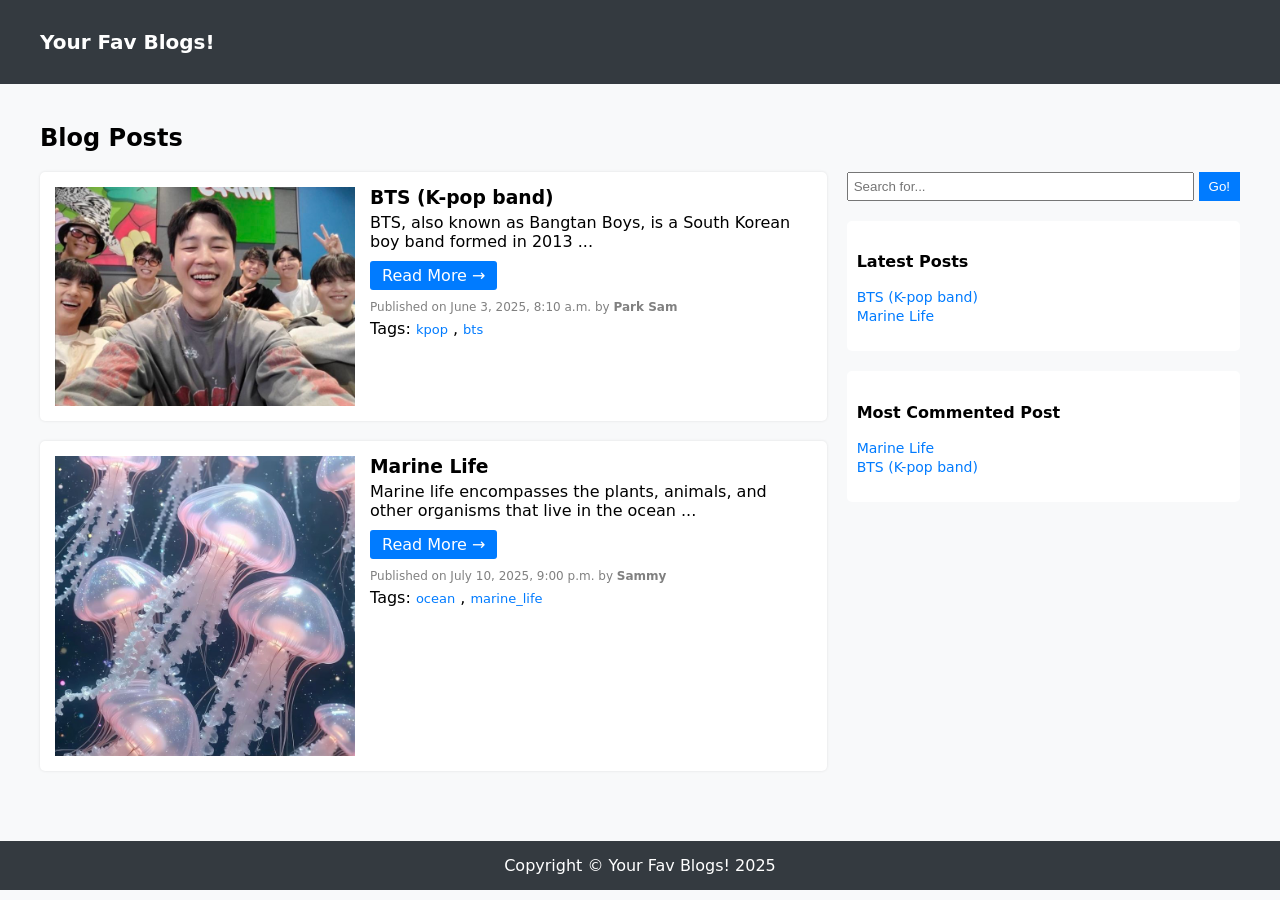
<file: index.html>
<!DOCTYPE html>
<html lang="en">
<head>
  <meta charset="UTF-8">
  <meta name="viewport" content="width=device-width, initial-scale=1">
  <title>Your Fav Blogs!</title>
  <link rel="stylesheet" href="styles.css">
</head>
<body>
  <nav class="navbar">
    <div class="container">
      <span class="navbar-brand">Your Fav Blogs!</span>
    </div>
  </nav>

  <div class="container main">
    <h2>Blog Posts</h2>
    <div class="content">
      <div class="left">
        <div class="blog-post">
          <img src="images/bts.jpeg" alt="BTS" width="300">
          <div>
            <h3>BTS (K-pop band)</h3>
            <p>BTS, also known as Bangtan Boys, is a South Korean boy band formed in 2013 ...</p>
            <a href="page1.html" class="read-more">Read More →</a>
            <p class="meta">Published on June 3, 2025, 8:10 a.m. by <strong>Park Sam</strong></p>
            <p class="tags">Tags: <a href="#">kpop</a>, <a href="#">bts</a></p>
          </div>
        </div>

        <div class="blog-post">
          <img src="images/jellyfish.jpeg" alt="Jellyfish" width="300">
          <div>
            <h3>Marine Life</h3>
            <p>Marine life encompasses the plants, animals, and other organisms that live in the ocean ...</p>
            <a href="page2.html" class="read-more">Read More →</a>
            <p class="meta">Published on July 10, 2025, 9:00 p.m. by <strong>Sammy</strong></p>
            <p class="tags">Tags: <a href="#">ocean</a>, <a href="#">marine_life</a></p>
          </div>
        </div>
      </div>

      <div class="right">
        <div class="search-box">
          <input type="text" placeholder="Search for...">
          <button>Go!</button>
        </div>

        <div class="widget">
          <h4>Latest Posts</h4>
          <ul>
            <li><a href="#">BTS (K-pop band)</a></li>
            <li><a href="#">Marine Life</a></li>
          </ul>
        </div>

        <div class="widget">
          <h4>Most Commented Post</h4>
          <ul>
            <li><a href="#">Marine Life</a></li>
            <li><a href="#">BTS (K-pop band)</a></li>
          </ul>
        </div>
      </div>
    </div>
  </div>

  <footer>
    Copyright © Your Fav Blogs! 2025
  </footer>
</body>
</html>
</file>
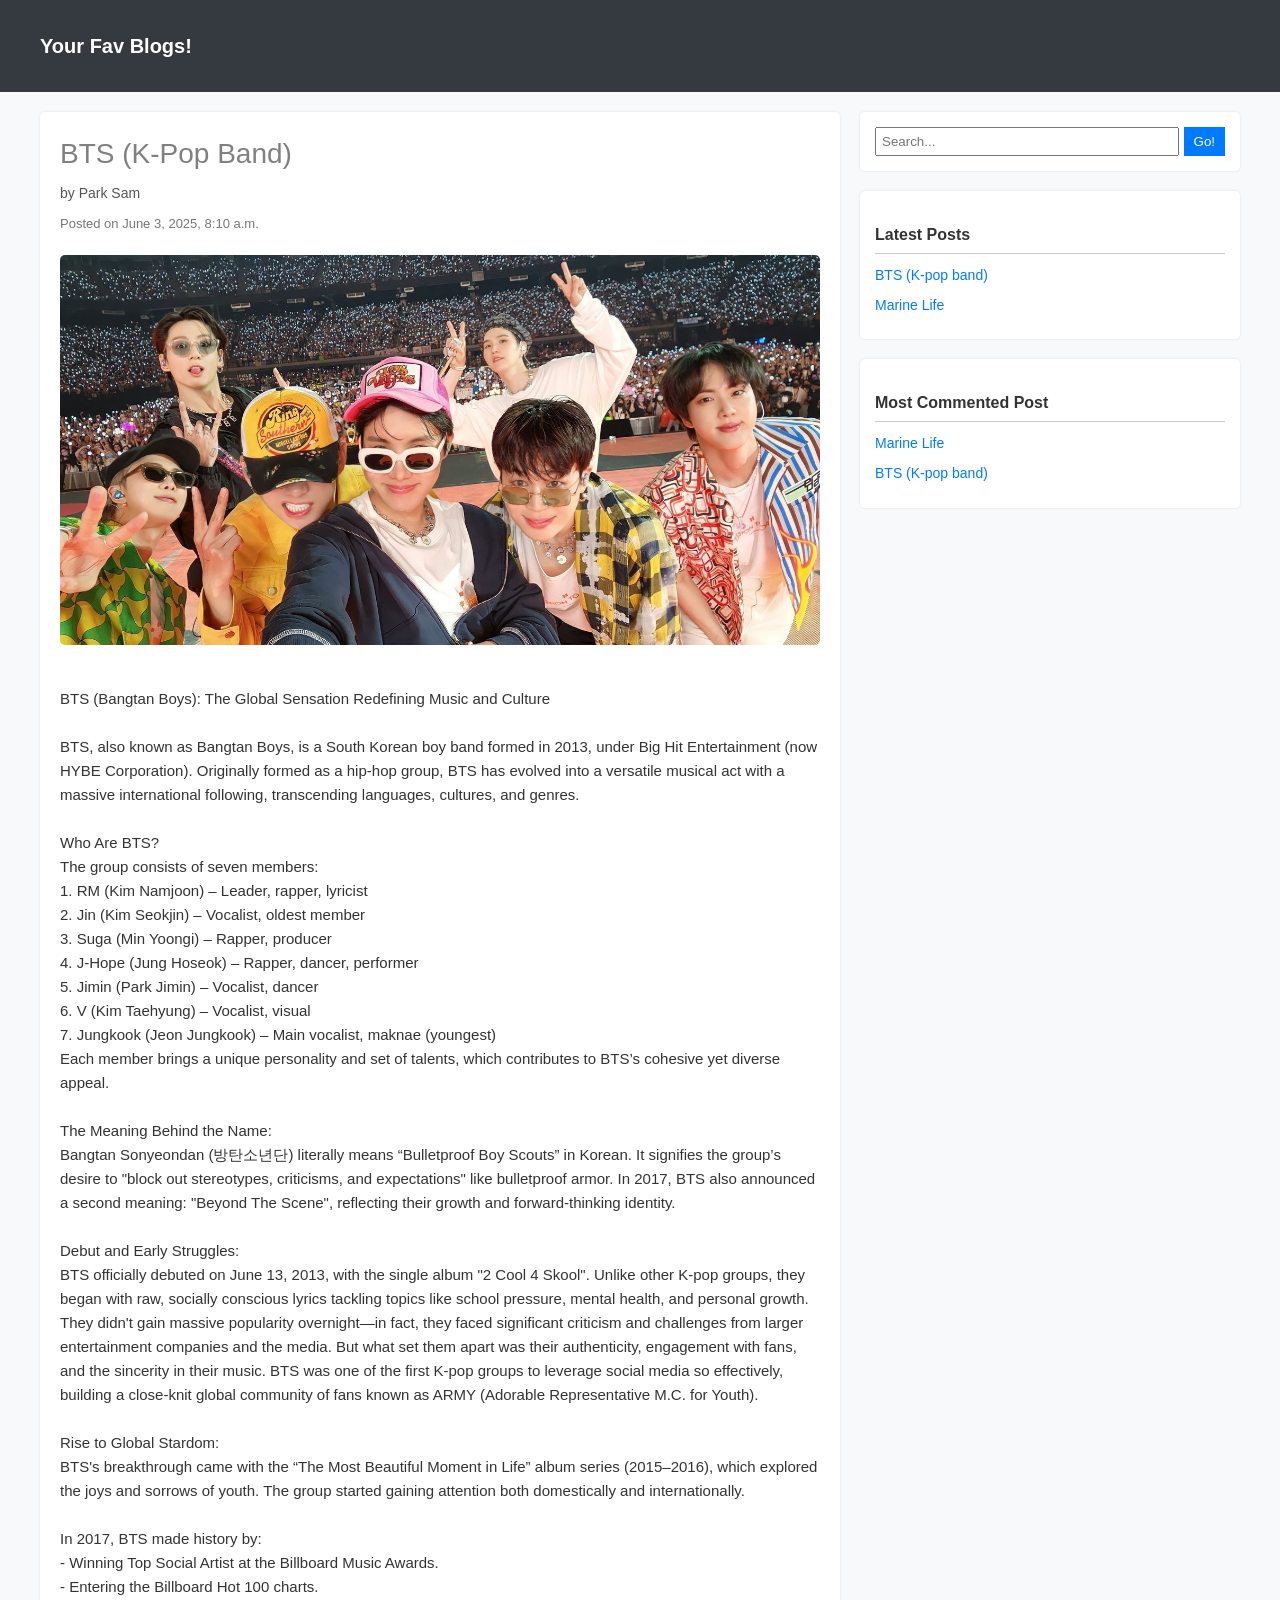
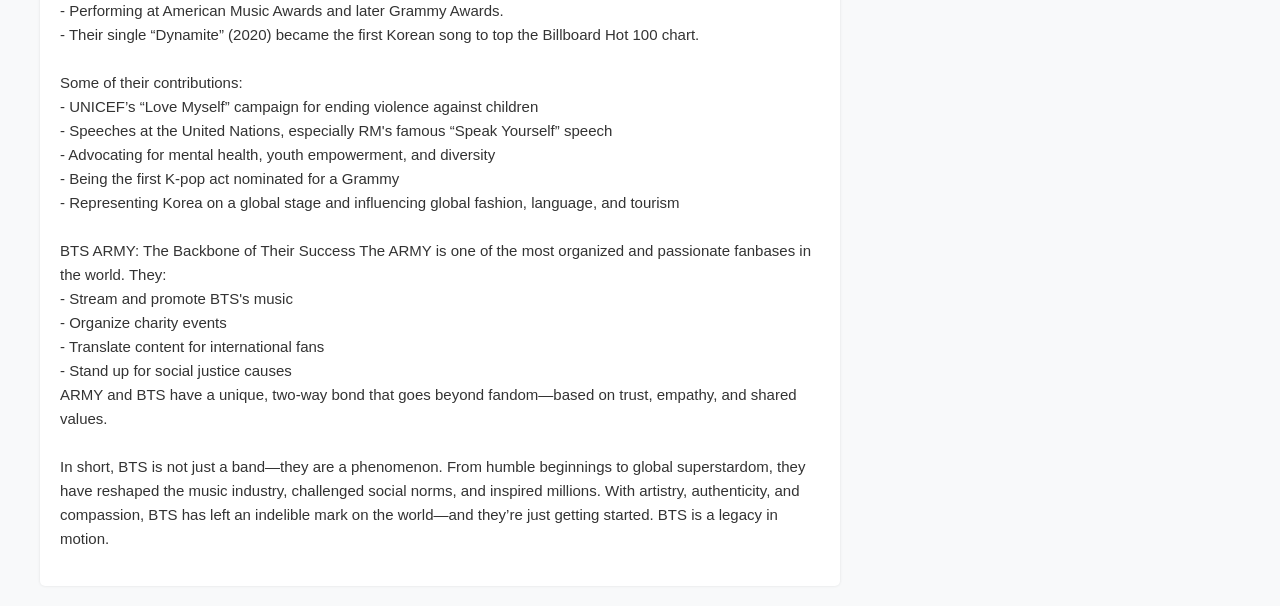
<file: page1.html>
<!DOCTYPE html>
<html lang="en">
<head>
  <meta charset="UTF-8">
  <meta name="viewport" content="width=device-width, initial-scale=1.0">
  <title>Your Fav Blogs! - BTS (K-pop band)</title>
  <style>
    body {
      font-family: 'Segoe UI', sans-serif;
      font-size: 15px;
      line-height: 1.6;
      margin: 0;
      background-color: #f8f9fa;
      color: #333;
    }

    .navbar {
      background-color: #343a40;
      color: white;
      padding: 10px 20px;
    }

    .navbar-brand {
      font-size: 20px;
      font-weight: bold;
    }

    .container {
      max-width: 1200px;
      margin: auto;
      padding: 20px;
    }

    h2 {
      margin-top: 20px;
      margin-bottom: 20px;
    }

    .main {
      display: flex;
      gap: 20px;
    }

    .content {
      flex: 2;
      background-color: white;
      padding: 20px;
      border-radius: 5px;
      box-shadow: 0 0 3px rgba(0, 0, 0, 0.1);
    }

    .sidebar {
      flex: 1;
    }

    .widget {
      background-color: white;
      padding: 15px;
      margin-bottom: 20px;
      border-radius: 5px;
      box-shadow: 0 0 3px rgba(0,0,0,0.1);
    }

    .widget h3 {
      font-size: 16px;
      margin-bottom: 10px;
      border-bottom: 1px solid #ccc;
      padding-bottom: 5px;
    }

    .widget a {
      display: block;
      text-decoration: none;
      color: #007bff;
      margin-bottom: 8px;
      font-size: 14px;
    }

    .search-box {
      display: flex;
      gap: 5px;
      margin-bottom: 20px;
    }

    .search-box input {
      flex: 1;
      padding: 5px;
    }

    .search-box button {
      padding: 5px 10px;
      background-color: #007bff;
      color: white;
      border: none;
      cursor: pointer;
    }

    .blog-title {
      font-size: 28px;
      text-transform: capitalize;
      margin-bottom: 5px;
      color: grey;
    }

    .blog-author {
      font-size: 14px;
      color: #555;
      margin-bottom: 10px;
    }

    .blog-date {
      font-size: 13px;
      color: #777;
      margin-bottom: 20px;
    }

    .blog-image {
      width: 100%;
      border-radius: 5px;
      margin-bottom: 20px;
    }

    .meta {
      font-size: 12px;
      color: gray;
      margin-bottom: 5px;
    }
  </style>
</head>
<body>

  <nav class="navbar">
    <div class="container">
      <span class="navbar-brand">Your Fav Blogs!</span>
    </div>
  </nav>

  <div class="container main">
    <div class="content">
      <div class="blog-title">BTS (K-pop band)</div>
      <div class="blog-author">by Park Sam</div>
      <div class="blog-date">Posted on June 3, 2025, 8:10 a.m. </div>

      <img class="blog-image" src="images/bts2.jpeg" alt="BTS (K-pop band)">

      <p>
        BTS (Bangtan Boys): The Global Sensation Redefining Music and Culture
<br>
<br>BTS, also known as Bangtan Boys, is a South Korean boy band formed in 2013, under Big Hit Entertainment (now HYBE Corporation). Originally formed as a hip-hop group, BTS has evolved into a versatile musical act with a massive international following, transcending languages, cultures, and genres.
<br>
<br>Who Are BTS?
<br>
The group consists of seven members:
<br>1. RM (Kim Namjoon) – Leader, rapper, lyricist
<br>2. Jin (Kim Seokjin) – Vocalist, oldest member
<br>3. Suga (Min Yoongi) – Rapper, producer
<br>4. J-Hope (Jung Hoseok) – Rapper, dancer, performer
<br>5. Jimin (Park Jimin) – Vocalist, dancer
<br>6. V (Kim Taehyung) – Vocalist, visual
<br>7. Jungkook (Jeon Jungkook) – Main vocalist, maknae (youngest)
<br>Each member brings a unique personality and set of talents, which contributes to BTS’s cohesive yet diverse appeal.
<br>
<br>The Meaning Behind the Name:
<br>Bangtan Sonyeondan (방탄소년단) literally means “Bulletproof Boy Scouts” in Korean.
It signifies the group’s desire to "block out stereotypes, criticisms, and expectations" like bulletproof armor.
In 2017, BTS also announced a second meaning: "Beyond The Scene", reflecting their growth and forward-thinking identity.
<br>
<br>Debut and Early Struggles:
<br>BTS officially debuted on June 13, 2013, with the single album "2 Cool 4 Skool". Unlike other K-pop groups, they began with raw, socially conscious lyrics tackling topics like school pressure, mental health, and personal growth. They didn't gain massive popularity overnight—in fact, they faced significant criticism and challenges from larger entertainment companies and the media.
But what set them apart was their authenticity, engagement with fans, and the sincerity in their music. BTS was one of the first K-pop groups to leverage social media so effectively, building a close-knit global community of fans known as ARMY (Adorable Representative M.C. for Youth).
<br>
<br>Rise to Global Stardom:
<br>BTS's breakthrough came with the “The Most Beautiful Moment in Life” album series (2015–2016), which explored the joys and sorrows of youth. The group started gaining attention both domestically and internationally.
<br>
<br>In 2017, BTS made history by:
<br>- Winning Top Social Artist at the Billboard Music Awards.
<br>- Entering the Billboard Hot 100 charts.
<br>- Performing at American Music Awards and later Grammy Awards.
<br>- Their single “Dynamite” (2020) became the first Korean song to top the Billboard Hot 100 chart.
<br>
<br>Some of their contributions:
<br>- UNICEF’s “Love Myself” campaign for ending violence against children
<br>- Speeches at the United Nations, especially RM's famous “Speak Yourself” speech
<br>- Advocating for mental health, youth empowerment, and diversity
<br>- Being the first K-pop act nominated for a Grammy
<br>- Representing Korea on a global stage and influencing global fashion, language, and tourism
<br>
<br>BTS ARMY: The Backbone of Their Success
The ARMY is one of the most organized and passionate fanbases in the world. They:
<br>- Stream and promote BTS's music
<br>- Organize charity events
<br>- Translate content for international fans
<br>- Stand up for social justice causes
<br>ARMY and BTS have a unique, two-way bond that goes beyond fandom—based on trust, empathy, and shared values.
<br>
<br>In short, BTS is not just a band—they are a phenomenon. From humble beginnings to global superstardom, they have reshaped the music industry, challenged social norms, and inspired millions. With artistry, authenticity, and compassion, BTS has left an indelible mark on the world—and they’re just getting started.
BTS is a legacy in motion.
      </p>
    </div>

    <div class="sidebar">
      <div class="widget search-box">
        <input type="text" placeholder="Search...">
        <button>Go!</button>
      </div>

      <div class="widget">
        <h3>Latest Posts</h3>
        <a href="#">BTS (K-pop band)</a>
        <a href="#">Marine Life</a>
      </div>

      <div class="widget">
        <h3>Most Commented Post</h3>
        <a href="#">Marine Life</a>
        <a href="#">BTS (K-pop band)</a>
      </div>
    </div>
  </div>

</body>
</html>
</file>
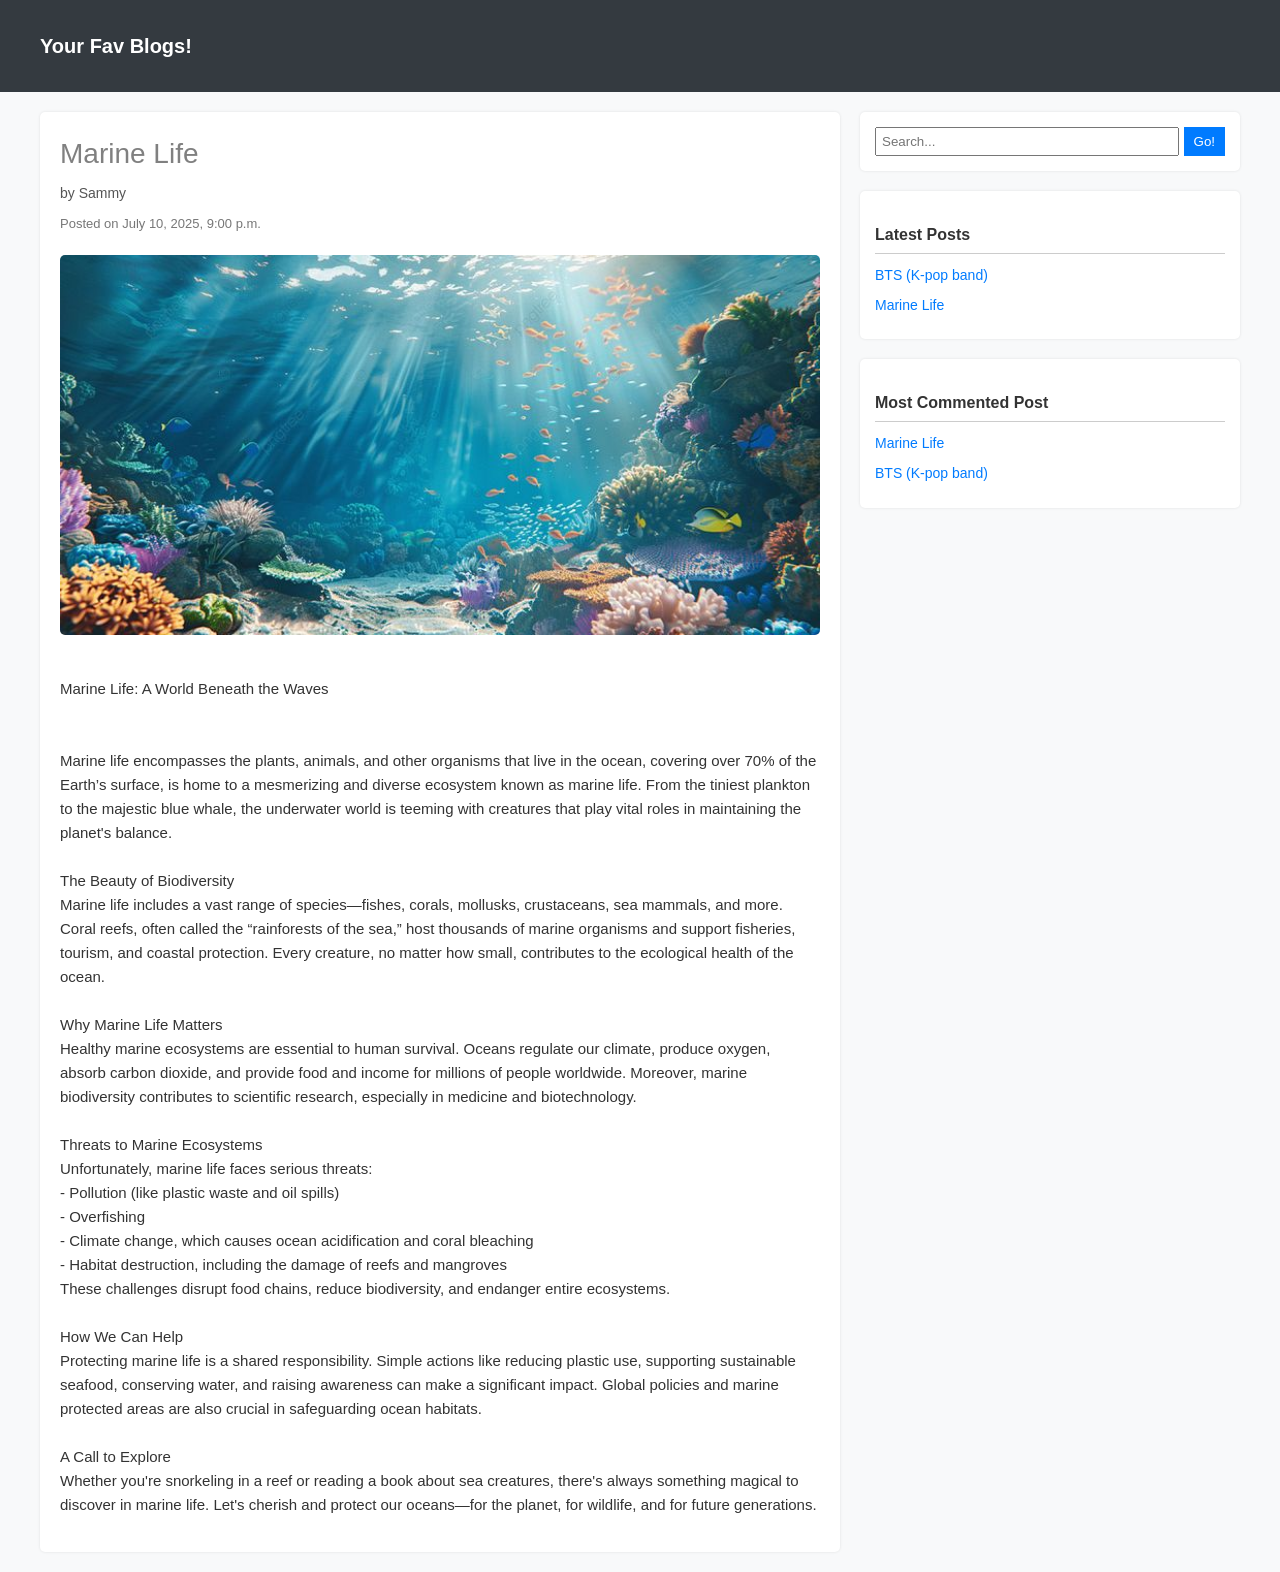
<file: page2.html>
<!DOCTYPE html>
<html lang="en">
<head>
  <meta charset="UTF-8">
  <meta name="viewport" content="width=device-width, initial-scale=1.0">
  <title>Your Fav Blogs! - Marine Life</title>
  <style>
    body {
      font-family: 'Segoe UI', sans-serif;
      font-size: 15px;
      line-height: 1.6;
      margin: 0;
      background-color: #f8f9fa;
      color: #333;
    }

    .navbar {
      background-color: #343a40;
      color: white;
      padding: 10px 20px;
    }

    .navbar-brand {
      font-size: 20px;
      font-weight: bold;
    }

    .container {
      max-width: 1200px;
      margin: auto;
      padding: 20px;
    }

    h2 {
      margin-top: 20px;
      margin-bottom: 20px;
    }

    .main {
      display: flex;
      gap: 20px;
    }

    .content {
      flex: 2;
      background-color: white;
      padding: 20px;
      border-radius: 5px;
      box-shadow: 0 0 3px rgba(0, 0, 0, 0.1);
    }

    .sidebar {
      flex: 1;
    }

    .widget {
      background-color: white;
      padding: 15px;
      margin-bottom: 20px;
      border-radius: 5px;
      box-shadow: 0 0 3px rgba(0,0,0,0.1);
    }

    .widget h3 {
      font-size: 16px;
      margin-bottom: 10px;
      border-bottom: 1px solid #ccc;
      padding-bottom: 5px;
    }

    .widget a {
      display: block;
      text-decoration: none;
      color: #007bff;
      margin-bottom: 8px;
      font-size: 14px;
    }

    .search-box {
      display: flex;
      gap: 5px;
      margin-bottom: 20px;
    }

    .search-box input {
      flex: 1;
      padding: 5px;
    }

    .search-box button {
      padding: 5px 10px;
      background-color: #007bff;
      color: white;
      border: none;
      cursor: pointer;
    }

    .blog-title {
      font-size: 28px;
      text-transform: capitalize;
      margin-bottom: 5px;
      color: grey;
    }

    .blog-author {
      font-size: 14px;
      color: #555;
      margin-bottom: 10px;
    }

    .blog-date {
      font-size: 13px;
      color: #777;
      margin-bottom: 20px;
    }

    .blog-image {
      width: 100%;
      border-radius: 5px;
      margin-bottom: 20px;
    }

    .meta {
      font-size: 12px;
      color: gray;
      margin-bottom: 5px;
    }
  </style>
</head>
<body>

  <nav class="navbar">
    <div class="container">
      <span class="navbar-brand">Your Fav Blogs!</span>
    </div>
  </nav>

  <div class="container main">
    <div class="content">
      <div class="blog-title">Marine Life</div>
      <div class="blog-author">by Sammy</div>
      <div class="blog-date">Posted on July 10, 2025, 9:00 p.m.</div>

      <img class="blog-image" src="images/sea.jpeg" alt="Marine Life">

      <p>
        Marine Life: A World Beneath the Waves<br><br>
        <br>Marine life encompasses the plants, animals, and other organisms that live in the ocean, covering over 70% of the Earth’s surface, is home to a mesmerizing and diverse ecosystem known as marine life. From the tiniest plankton to the majestic blue whale, the underwater world is teeming with creatures that play vital roles in maintaining the planet's balance.
<br>
<br>The Beauty of Biodiversity
<br>Marine life includes a vast range of species—fishes, corals, mollusks, crustaceans, sea mammals, and more. Coral reefs, often called the “rainforests of the sea,” host thousands of marine organisms and support fisheries, tourism, and coastal protection. Every creature, no matter how small, contributes to the ecological health of the ocean.
<br>
<br>Why Marine Life Matters
<br>Healthy marine ecosystems are essential to human survival. Oceans regulate our climate, produce oxygen, absorb carbon dioxide, and provide food and income for millions of people worldwide. Moreover, marine biodiversity contributes to scientific research, especially in medicine and biotechnology.
<br>
<br>Threats to Marine Ecosystems
<br>Unfortunately, marine life faces serious threats:
<br>- Pollution (like plastic waste and oil spills)
<br>- Overfishing
<br>- Climate change, which causes ocean acidification and coral bleaching
<br>- Habitat destruction, including the damage of reefs and mangroves
<br>
These challenges disrupt food chains, reduce biodiversity, and endanger entire ecosystems.
<br>
<br>How We Can Help
<br>Protecting marine life is a shared responsibility. Simple actions like reducing plastic use, supporting sustainable seafood, conserving water, and raising awareness can make a significant impact. Global policies and marine protected areas are also crucial in safeguarding ocean habitats.
<br>
<br>A Call to Explore
<br>Whether you're snorkeling in a reef or reading a book about sea creatures, there's always something magical to discover in marine life. Let's cherish and protect our oceans—for the planet, for wildlife, and for future generations.
      </p>
    </div>

    <div class="sidebar">
      <div class="widget search-box">
        <input type="text" placeholder="Search...">
        <button>Go!</button>
      </div>

      <div class="widget">
        <h3>Latest Posts</h3>
        <a href="#">BTS (K-pop band)</a>
        <a href="#">Marine Life</a>
      </div>

      <div class="widget">
        <h3>Most Commented Post</h3>
        <a href="#">Marine Life</a>
        <a href="#">BTS (K-pop band)</a>
      </div>
    </div>
  </div>

</body>
</html>
</file>
<file: styles.css>
body {
  margin: 0;
  font-family: system-ui, sans-serif;
  background: #f8f9fa;
}

.navbar {
  background-color: #343a40;
  color: white;
  padding: 10px 20px;
}

.navbar-brand {
  font-size: 20px;
  font-weight: bold;
}

.container {
  max-width: 1200px;
  margin: auto;
  padding: 20px;
}

h2 {
  margin-top: 20px;
  margin-bottom: 20px;
}

.content {
  display: flex;
  gap: 20px;
}

.left {
  flex: 2;
}

.right {
  flex: 1;
}

.blog-post {
  display: flex;
  background-color: white;
  padding: 15px;
  border-radius: 5px;
  margin-bottom: 20px;
  box-shadow: 0 0 3px rgba(0,0,0,0.1);
  gap: 15px;
}

.blog-post .thumb {
  width: 120px;
  height: 100px;
  object-fit: contain;
}

.blog-post h3 {
  margin: 0;
  text-transform: none;
}

.blog-post p {
  margin: 5px 0;
}

.read-more {
  background: #007bff;
  color: white;
  padding: 5px 12px;
  display: inline-block;
  text-decoration: none;
  border-radius: 3px;
  margin: 5px 0;
}

.meta {
  font-size: 12px;
  color: gray;
}

.tags a {
  color: #007bff;
  text-decoration: none;
  font-size: 13px;
  margin-right: 5px;
}

.search-box {
  display: flex;
  gap: 5px;
  margin-bottom: 20px;
}

.search-box input {
  flex: 1;
  padding: 5px;
}

.search-box button {
  padding: 5px 10px;
  background-color: #007bff;
  color: white;
  border: none;
  cursor: pointer;
}

.widget {
  background-color: white;
  padding: 10px;
  margin-bottom: 20px;
  border-radius: 5px;
}

.widget h4 {
  margin-bottom: 10px;
  font-size: 16px;
}

.widget ul {
  list-style: none;
  padding-left: 0;
}

.widget ul li a {
  color: #007bff;
  text-decoration: none;
  font-size: 14px;
}

footer {
  text-align: center;
  padding: 15px;
  background-color: #343a40;
  color: white;
  margin-top: 30px;
}
</file>
